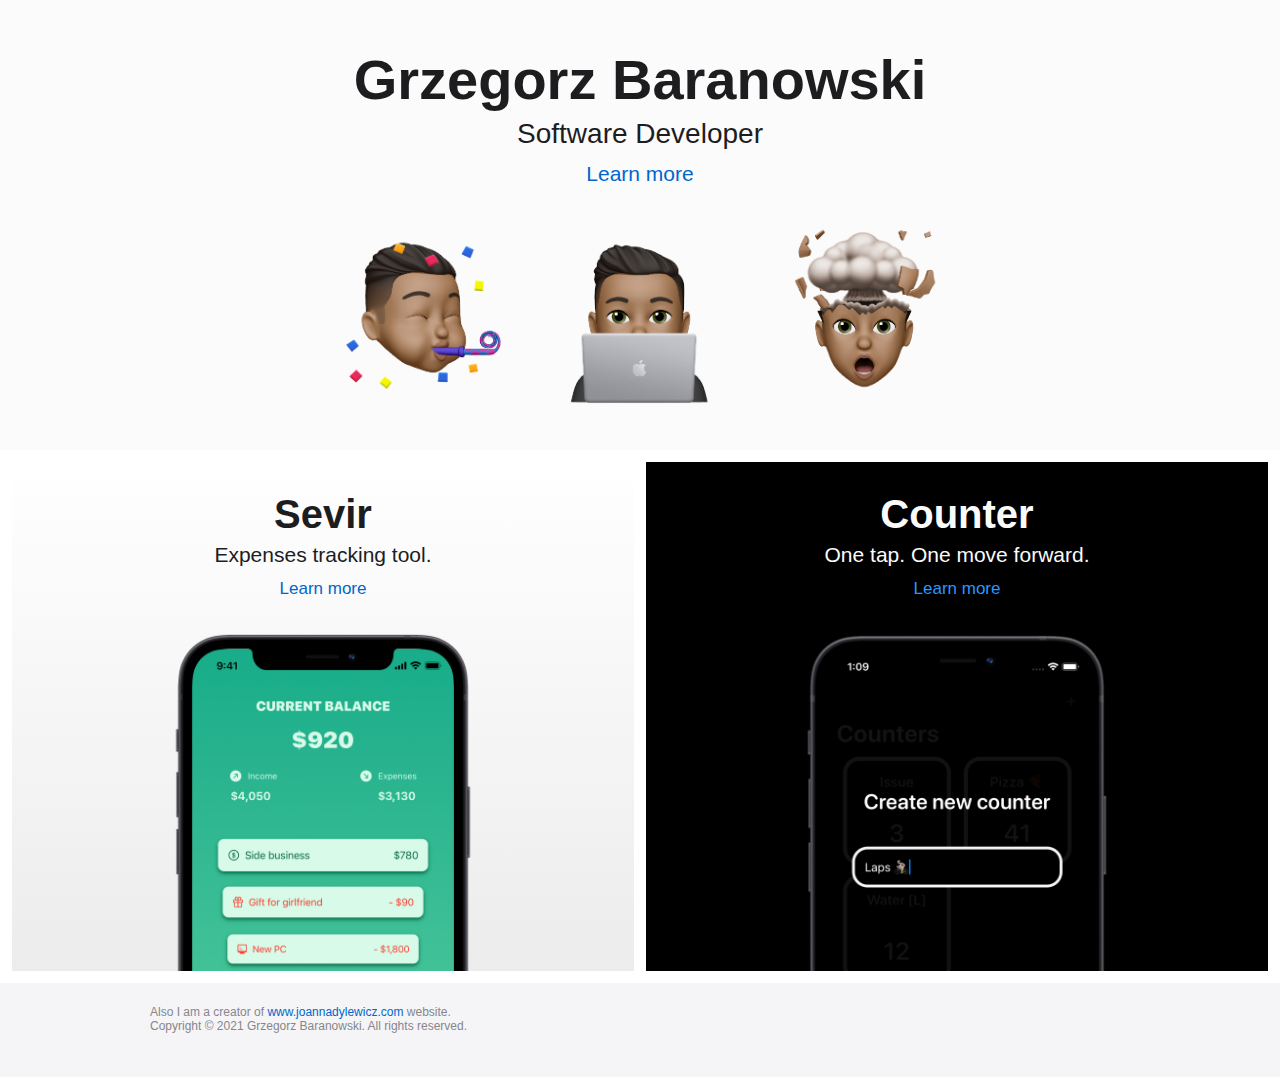
<file: index.html>
<!DOCTYPE html>
<html lang="en">
<head>
    <meta charset="UTF-8">
    <meta http-equiv="X-UA-Compatible" content="IE=edge">
    <meta name="viewport" content="width=device-width, initial-scale=1.0">
    <title>Grzegorz Baranowski</title>
    <link rel="stylesheet" href="style.css">
    <link rel="shortcut icon" type="image/png" href="assets/icon.PNG"/>
    <link rel="apple-touch-icon" href="assets/icon.PNG"/>
</head>
<body>

    <nav>
        <!-- soon -->
    </nav>

    <section id="person" class="section">
        <h2 class="headline">Grzegorz Baranowski</h2>
        <h3 class="subhead">Software Developer</h3>
         <div class="link-box">
            <a class="link" target="_blank" href="assets/Grzegorz Baranowski - Resume.pdf">Learn more</a>
        </div>
        <!-- <div class="link-box">
            <a class="link" href="">Learn more</a>
        </div> -->
        <div class="user_images">
            <img class="image_user" src="assets/user_party.PNG" alt="user_party">
            <img class="image_user" src="assets/user_laptop.PNG" alt="user_laptop">
            <img class="image_user" src="assets/user_boom.PNG" alt="user_boom">
        </div>
    </section>

    <section class="section_half_group">
        <div id="sevir" class="section_half sevir">
            <h2 class="headline">Sevir</h2>
            <h3 class="subhead">Expenses tracking tool.</h3>
            <div class="link-box">
                <a class="link" href="sevir.html">Learn more</a>
            </div>
            <img class="image_phone" src="assets/sevir.png" alt="counter_image">
        </div>

        <div id="counter" class="section_half counter">
            <h2 class="headline">Counter</h2>
            <h3 class="subhead">One tap. One move forward.</h3>
            <div class="link-box">
                <a class="link" href="counter.html">Learn more</a>
            </div>
            <img class="image_phone" src="assets/counter.png" alt="counter_image">
        </div>
    </section>

    <div class="footer">
        <div class="footer_content">
            Also I am a creator of <a href="http://www.joannadylewicz.pl" target="_blank" class="link" style="font-size: 12px;">www.joannadylewicz.com</a> website. <br>
            Copyright © 2021 Grzegorz Baranowski. All rights reserved.
        </div>
    </div>

</body>
</html>
</file>
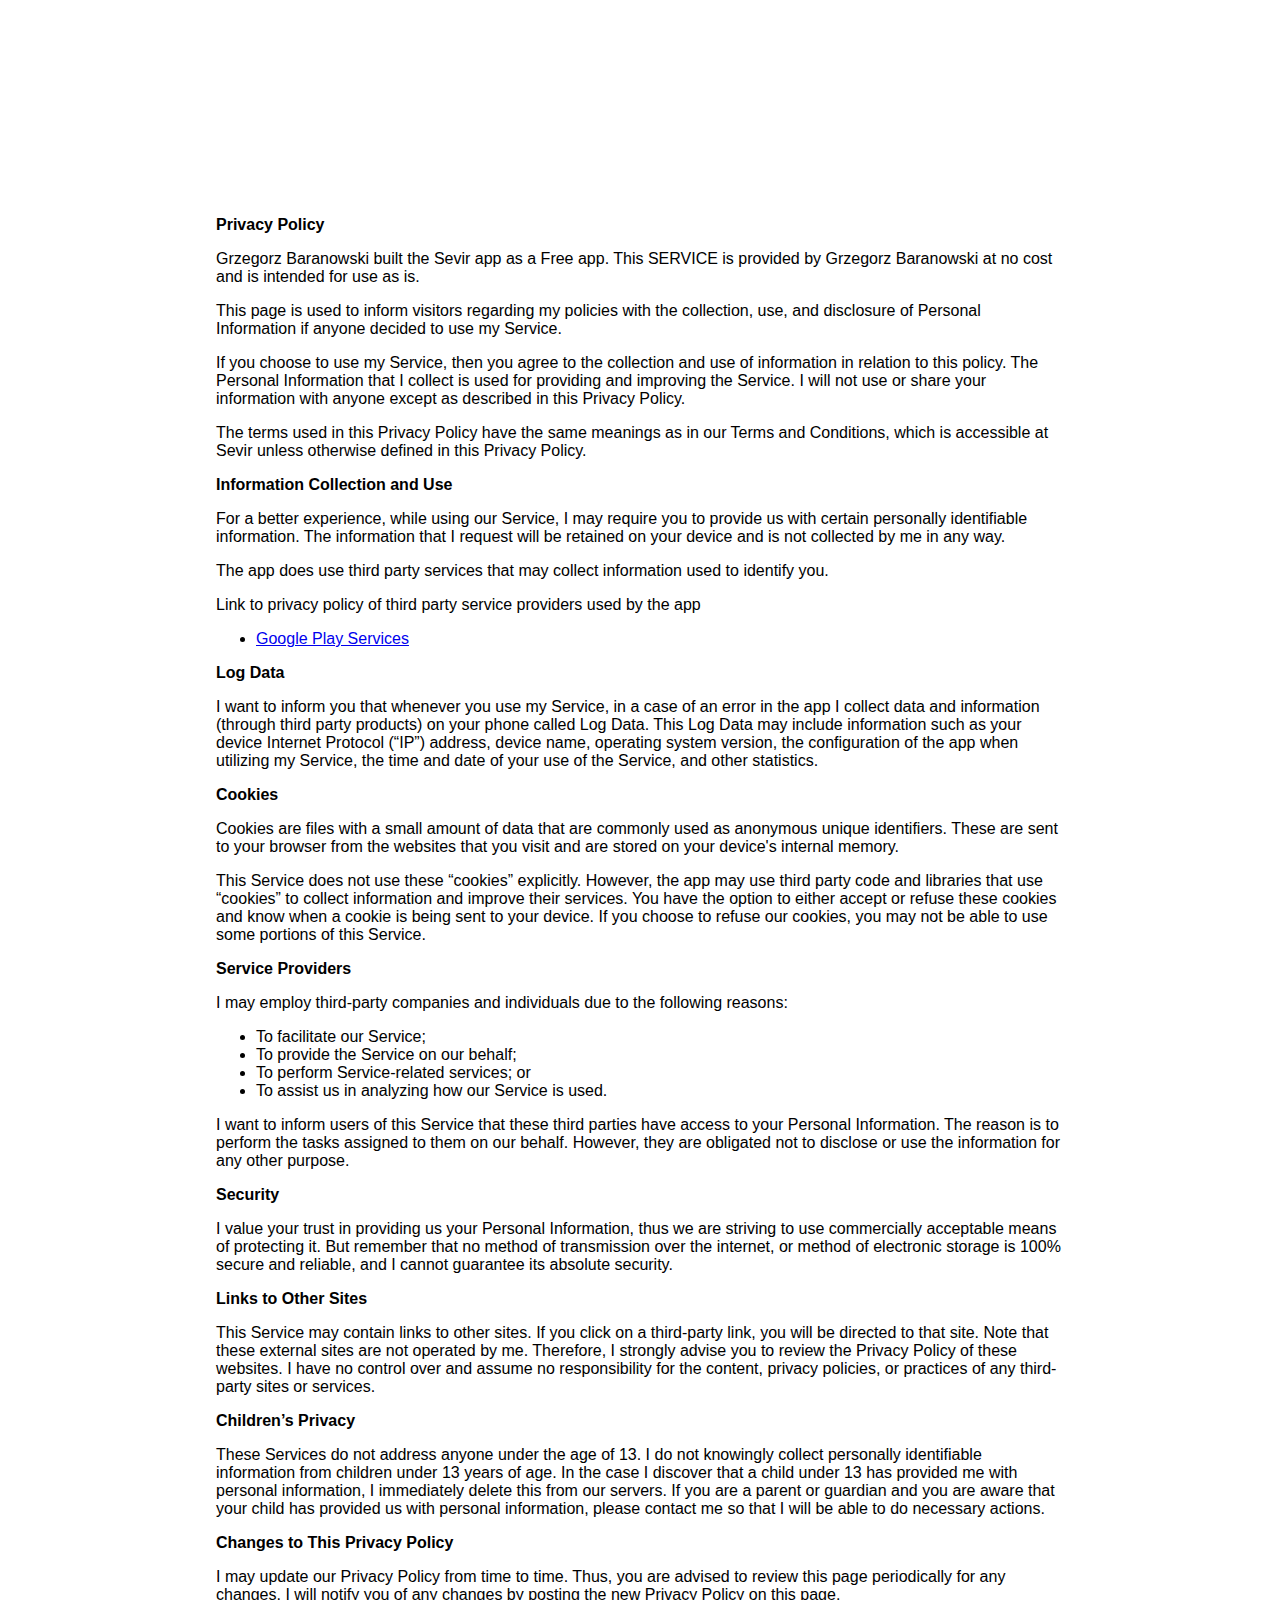
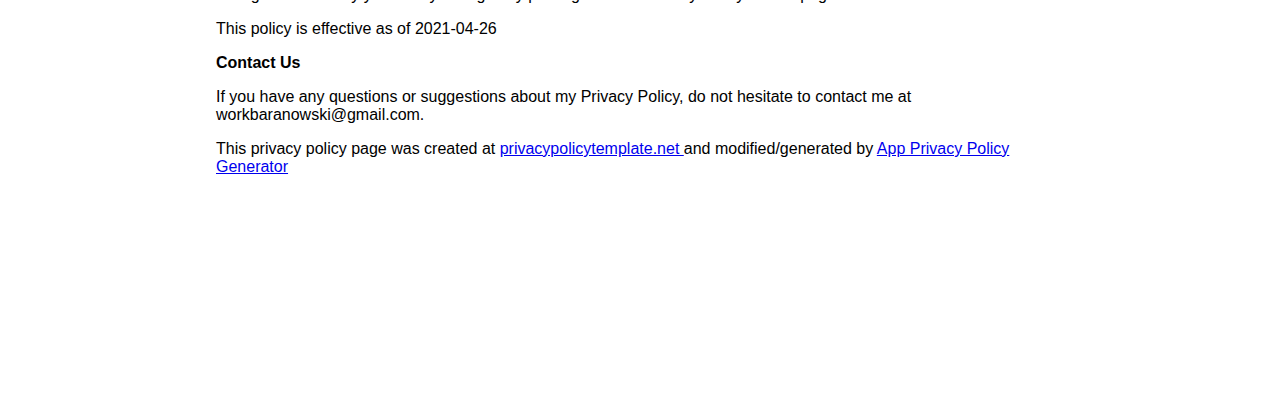
<file: privacy.html>
<!DOCTYPE html>
    <html>
    <head>
      <meta charset='utf-8'>
      <meta name='viewport' content='width=device-width'>
      <title>Privacy Policy</title>
      <style> body { font-family: 'Helvetica Neue', Helvetica, Arial, sans-serif; padding:1em; } </style>
    </head>
    <body style="margin: 200px;">
    <strong>Privacy Policy</strong> <p>
                  Grzegorz Baranowski built the Sevir app as
                  a Free app. This SERVICE is provided by
                  Grzegorz Baranowski at no cost and is intended for use as
                  is.
                </p> <p>
                  This page is used to inform visitors regarding my
                  policies with the collection, use, and disclosure of Personal
                  Information if anyone decided to use my Service.
                </p> <p>
                  If you choose to use my Service, then you agree to
                  the collection and use of information in relation to this
                  policy. The Personal Information that I collect is
                  used for providing and improving the Service. I will not use or share your information with
                  anyone except as described in this Privacy Policy.
                </p> <p>
                  The terms used in this Privacy Policy have the same meanings
                  as in our Terms and Conditions, which is accessible at
                  Sevir unless otherwise defined in this Privacy Policy.
                </p> <p><strong>Information Collection and Use</strong></p> <p>
                  For a better experience, while using our Service, I
                  may require you to provide us with certain personally
                  identifiable information. The information that
                  I request will be retained on your device and is not collected by me in any way.
                </p> <div><p>
                    The app does use third party services that may collect
                    information used to identify you.
                  </p> <p>
                    Link to privacy policy of third party service providers used
                    by the app
                  </p> <ul><li><a href="https://www.google.com/policies/privacy/" target="_blank" rel="noopener noreferrer">Google Play Services</a></li><!----><!----><!----><!----><!----><!----><!----><!----><!----><!----><!----><!----><!----><!----><!----><!----><!----><!----><!----><!----><!----><!----><!----><!----><!----><!----></ul></div> <p><strong>Log Data</strong></p> <p>
                  I want to inform you that whenever you
                  use my Service, in a case of an error in the app
                  I collect data and information (through third party
                  products) on your phone called Log Data. This Log Data may
                  include information such as your device Internet Protocol
                  (“IP”) address, device name, operating system version, the
                  configuration of the app when utilizing my Service,
                  the time and date of your use of the Service, and other
                  statistics.
                </p> <p><strong>Cookies</strong></p> <p>
                  Cookies are files with a small amount of data that are
                  commonly used as anonymous unique identifiers. These are sent
                  to your browser from the websites that you visit and are
                  stored on your device's internal memory.
                </p> <p>
                  This Service does not use these “cookies” explicitly. However,
                  the app may use third party code and libraries that use
                  “cookies” to collect information and improve their services.
                  You have the option to either accept or refuse these cookies
                  and know when a cookie is being sent to your device. If you
                  choose to refuse our cookies, you may not be able to use some
                  portions of this Service.
                </p> <p><strong>Service Providers</strong></p> <p>
                  I may employ third-party companies and
                  individuals due to the following reasons:
                </p> <ul><li>To facilitate our Service;</li> <li>To provide the Service on our behalf;</li> <li>To perform Service-related services; or</li> <li>To assist us in analyzing how our Service is used.</li></ul> <p>
                  I want to inform users of this Service
                  that these third parties have access to your Personal
                  Information. The reason is to perform the tasks assigned to
                  them on our behalf. However, they are obligated not to
                  disclose or use the information for any other purpose.
                </p> <p><strong>Security</strong></p> <p>
                  I value your trust in providing us your
                  Personal Information, thus we are striving to use commercially
                  acceptable means of protecting it. But remember that no method
                  of transmission over the internet, or method of electronic
                  storage is 100% secure and reliable, and I cannot
                  guarantee its absolute security.
                </p> <p><strong>Links to Other Sites</strong></p> <p>
                  This Service may contain links to other sites. If you click on
                  a third-party link, you will be directed to that site. Note
                  that these external sites are not operated by me.
                  Therefore, I strongly advise you to review the
                  Privacy Policy of these websites. I have
                  no control over and assume no responsibility for the content,
                  privacy policies, or practices of any third-party sites or
                  services.
                </p> <p><strong>Children’s Privacy</strong></p> <p>
                  These Services do not address anyone under the age of 13.
                  I do not knowingly collect personally
                  identifiable information from children under 13 years of age. In the case
                  I discover that a child under 13 has provided
                  me with personal information, I immediately
                  delete this from our servers. If you are a parent or guardian
                  and you are aware that your child has provided us with
                  personal information, please contact me so that
                  I will be able to do necessary actions.
                </p> <p><strong>Changes to This Privacy Policy</strong></p> <p>
                  I may update our Privacy Policy from
                  time to time. Thus, you are advised to review this page
                  periodically for any changes. I will
                  notify you of any changes by posting the new Privacy Policy on
                  this page.
                </p> <p>This policy is effective as of 2021-04-26</p> <p><strong>Contact Us</strong></p> <p>
                  If you have any questions or suggestions about my
                  Privacy Policy, do not hesitate to contact me at workbaranowski@gmail.com.
                </p> <p>This privacy policy page was created at <a href="https://privacypolicytemplate.net" target="_blank" rel="noopener noreferrer">privacypolicytemplate.net </a>and modified/generated by <a href="https://app-privacy-policy-generator.nisrulz.com/" target="_blank" rel="noopener noreferrer">App Privacy Policy Generator</a></p>
    </body>
    </html>
</file>
<file: style.css>
* {
    font-family: -apple-system, BlinkMacSystemFont, Helvetica;
}
body {
    margin: 0;
}
p, h1, h2, h3, h4, h5, h6, a {
    text-align: center;
    margin: 0;
    cursor: default;
}
.headline {
    font-size: 56px;
    font-weight: 600;
    color: #1d1d1f;
}
.subhead {
    font-size: 28px;
    font-weight: 400;
    padding-top: 6px;
    color: #1d1d1f;
}
.note {
    font-size: 17px;
    font-weight: 400;
    padding-top: 14px;
    color: #86868b;
}
.link {
    font-size: 21px;
    font-weight: 300;
    color: #06c;
    text-decoration: none;
    cursor: pointer;
}
.link:hover {
    text-decoration: underline;
}
.link-box {
    margin: auto;
    text-align: center;
    margin-top: 12px;
}
.section {
    padding-top: 47px;
    background-color: #fbfbfb;
}

/* section half  */
.section_half_group {
    margin: 6px;
}

.section_half {
    float: left;
    width: calc(50% - 12px);
    margin: 6px;
    padding-top: 30px;
}
.section_half:nth-child(odd)::after {
    clear: both;
}
.section_half::after {
    clear: both;
}
.section_half .headline {
    font-size: 40px;
}
.section_half .subhead {
    font-size: 21px;
}
.section_half .link {
    font-size: 17px;
}
.section_half .link::after {
    content: "";
}

/* sevir */
.sevir {
    background-image: linear-gradient(to top, #ececec, white);
}
/* counter  */

.counter {
    background-color: #000;
}
.counter .headline, .counter .subhead {
    color:  #fbfbfb;
}
.counter .link {
    color: rgb(41, 151, 255);
}

/* images */
.user_images {
    display: block;
    margin: auto;
    width: 670px;
}

.image_user {
    display: inline-block;
    width: 200px;
    margin: 30px 10px;
}

.image_phone {
    display: block;
    width: 55%;
    margin: 30px auto 0px auto;
}

/* footer */

.footer {
    float: left;
    width: 100%;
    background-color: rgb(245, 245, 247);
    margin-top: 6px;
    cursor: default;
}
.footer_content {
    margin: auto;
    max-width: 980px;
    min-height: 50px;
    padding: 22px;
    color: rgb(134, 134, 139);
    font-size: 12px;
}


/* RWD  */

@media only screen and (max-width: 700px) {
    .headline {
        font-size: 42px;
    }
    .subhead {
        font-size: 26px;
    }
    .user_images {
        display: block;
        margin: 20px auto;
        width: 80%;
    }
    .image_user {
        display: inline-block;
        width: 32%;
        margin:0px;
    }
    .section_half {
      width: calc(100% - 12px);
    }
    .footer_content, .footer_content .link {
        font-size: 10px!important;
    }
    .link {
        font-weight: 400;
    }
}
</file>
